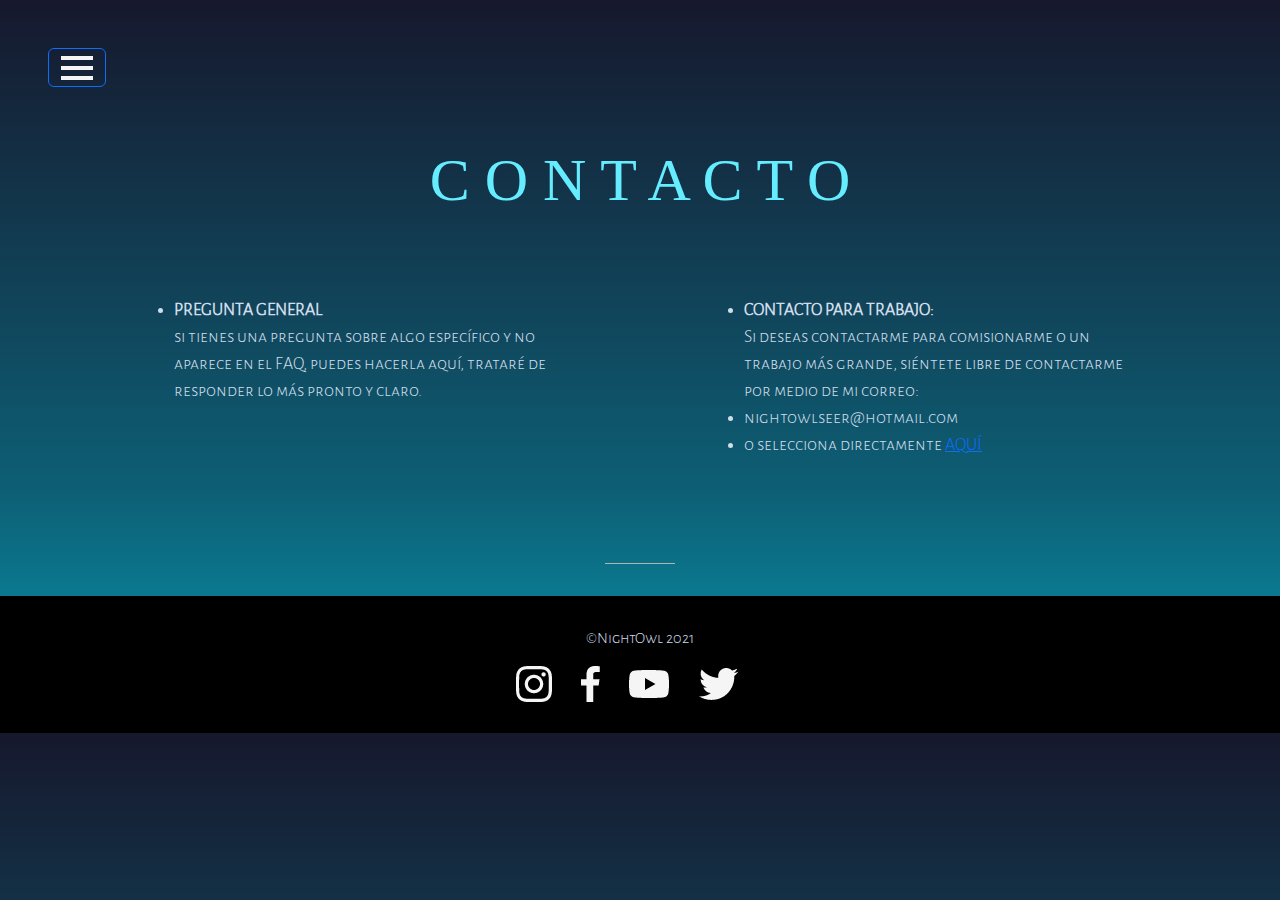
<file: contacto.html>
<!DOCTYPE html>
<html lang="en">
<head>
    <meta charset="UTF-8">
    <meta http-equiv="X-UA-Compatible" content="IE=edge">
    <meta name="viewport" content="width=device-width, initial-scale=1.0">
    <title>NightOwl</title>
    <link rel="icon" href="img/logo2.ico" type="image/ico" sizes="20x20">
    <meta name = "author" content="María Alcántara">
    <meta name="description" content="página web portafolio de arte">
    <meta name="keywords" content="portafolio de arte, arte digital">

    <link rel="preconnect" href="https://fonts.googleapis.com">
    <link rel="preconnect" href="https://fonts.gstatic.com" crossorigin>
    <link href="https://fonts.googleapis.com/css2?family=Yaldevi:wght@200;500&display=swap" rel="stylesheet">
    <link rel="stylesheet" href="css/estilos.css"> 
  
     <!-- Latest compiled and minified CSS -->
    <link href="https://cdn.jsdelivr.net/npm/bootstrap@5.1.1/dist/css/bootstrap.min.css" rel="stylesheet">

    <!-- Latest compiled JavaScript -->
    <script src="https://cdn.jsdelivr.net/npm/bootstrap@5.1.1/dist/js/bootstrap.bundle.min.js"></script> 


</head>
<main>
    <body>
            <!-- Offcanvas Sidebar -->
            <div class="offcanvas offcanvas-start" id="demo">
              <div class="offcanvas-header">
                <h1 class="offcanvas-title">Menú </h1>
                <button type="button" class="btn-close text-reset" data-bs-dismiss="offcanvas">
                
                </button>
              </div>
              <div class="offcanvas-body">
               
                <a href="index.html"><button class="btn btn-outline-secondary text-black buttoninside" type="button">
                  Inicio
                </button>
              </a>
              <div>
                <a href="portafolio.html"><button class="btn btn-outline-secondary text-black buttoninside" type="button">
                  Portafolio
                  </button>
                  </a>
                  </div>
                <div>
              <a href="proyectos.html"><button class="btn btn-outline-secondary text-black buttoninside" type="button">
                Proyectos
                </button>
                </a>
                </div>
                <div>
            <a href="sobremi.html"><button class="btn btn-outline-secondary text-black buttoninside" type="button">
             Acerca
            </button>
            </a>
            </div>
            <div>
            <a href="faq.html"><button class="btn btn-outline-secondary text-black buttoninside" type="button">
              FAQ
            </button>
            </a>
            </div>
            <div>
              <a href="contacto.html"><button class="btn btn-outline-secondary text-black buttoninside" type="button">
                Contacto
              </button>
              </a>
              </div>
              </div>
            </div>
            
            <!-- Button to open the offcanvas sidebar -->
            <button class="btn btn-primary m-5 boton-fuera" type="button" data-bs-toggle="offcanvas" data-bs-target="#demo" style="background: 0%;outline-style: none;">
              <img src="img/bx-menu@2x.png">
            </button> 
      <div class="container">
        <div class="row">
          <div class="titulo-contacto">
           C O N T A C T O
          </div>
        </div>
        <div class="row">
          <div class="col m-5 p-4">
            <ul class="contacto-text">
              <li><b>PREGUNTA GENERAL</b></li>
              si tienes una pregunta sobre algo específico y no aparece en el FAQ, 
              puedes hacerla aquí, trataré de responder lo más pronto y claro. 
            </ul>
          </div>
          <div class="col m-5 p-4">
         
    
          <ul class="contacto-text">
          
            
            <li> <b>  CONTACTO PARA TRABAJO:</b></li>
          
            Si deseas contactarme para comisionarme o un trabajo más grande, siéntete libre de contactarme por medio de mi correo:
             <li>
                nightowlseer@hotmail.com 
             </li>
             <li>
        
             o selecciona directamente  <a href="mailto:nightowlseer@hotmail.com">AQUÍ </a>
            </li>
            
          </ul>
          
           
          </div>
        </div>
        <div class="separador-contact"></div>
    </body>
    </main>
    <!--Footer-->
    <div class="footer footeren"width=100%>
        <p>©NightOwl 2021</p>
      
        <a title="instagram" href="https://www.instagram.com/_six.exe/?hl=es"><img src="img/bxl-instagram@2x.png" alt="instagram" style="padding-right: 2%;"/></a>
        <a title="facebook" href="https://www.facebook.com/Night-Owl-108617098166074"><img src="img/bxl-facebook@2x.png" alt="facebook" style="padding-right: 2%;"/></a>  
        <a title="YouTube" href="https://www.youtube.com/channel/UCQh1IAVxPn2CyQBkoqf5WFw"><img src="img/bxl-youtube@2x.png" alt="YouTube" style="padding-right: 2%;"/></a>
        <a title="Twitter" href="https://twitter.com/NightOwlspirit"><img src="img/bxl-twitter@2x.png" alt="Twitter" style="padding-right: 2%;"/></a>
      
      </div>
    </html>
</file>
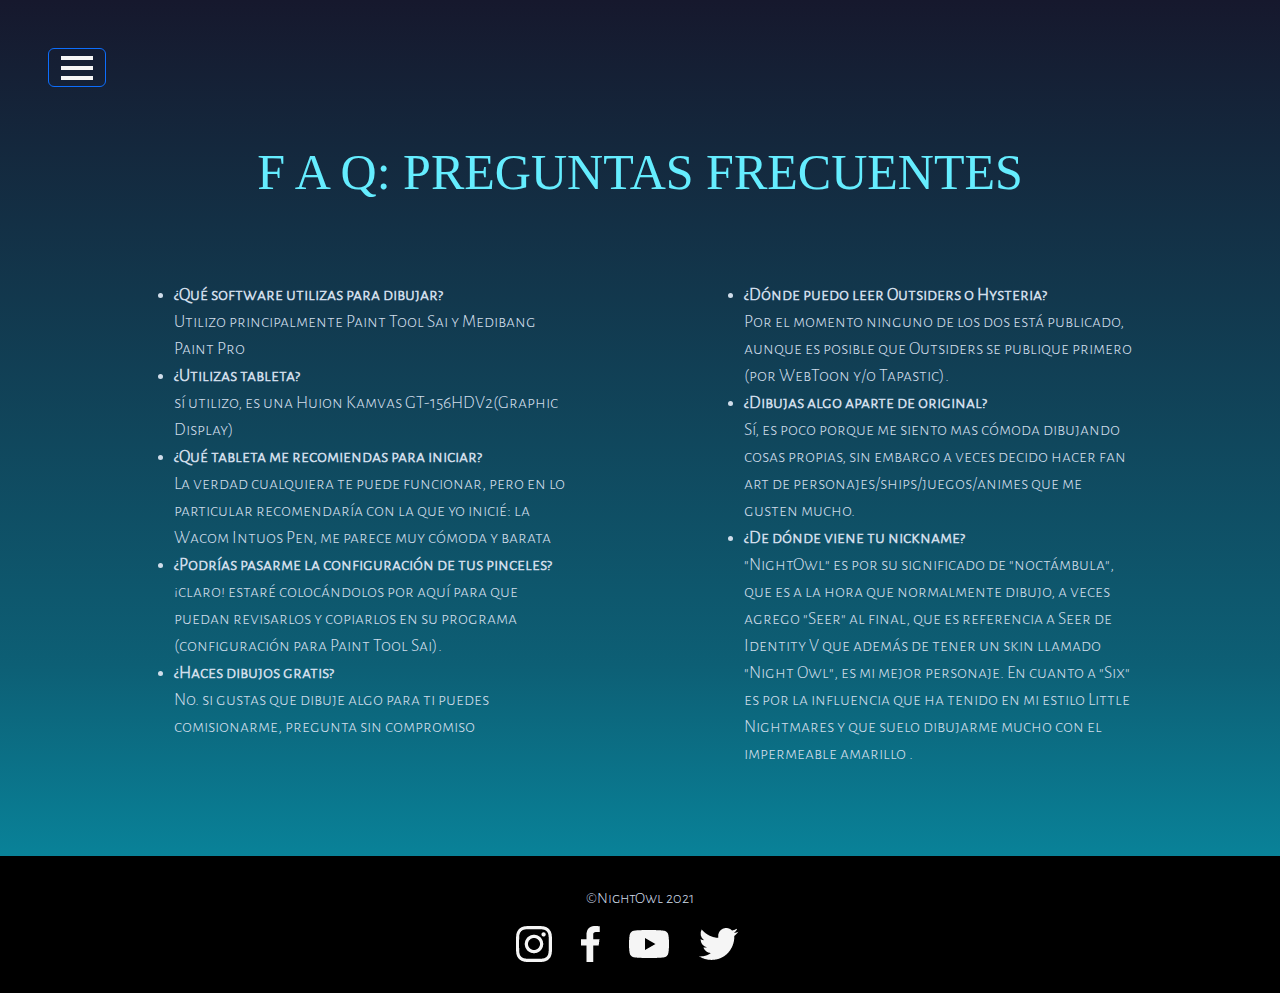
<file: faq.html>
<!DOCTYPE html>
<html lang="en">
<head>
    <meta charset="UTF-8">
    <meta http-equiv="X-UA-Compatible" content="IE=edge">
    <meta name="viewport" content="width=device-width, initial-scale=1.0">
    <title>NightOwl</title>
    <link rel="icon" href="img/logo2.ico" type="image/ico" sizes="20x20">
    <meta name = "author" content="María Alcántara">
    <meta name="description" content="página web portafolio de arte">
    <meta name="keywords" content="portafolio de arte, arte digital">

    <link rel="preconnect" href="https://fonts.googleapis.com">
    <link rel="preconnect" href="https://fonts.gstatic.com" crossorigin>
    <link href="https://fonts.googleapis.com/css2?family=Yaldevi:wght@200;500&display=swap" rel="stylesheet">
    <link rel="stylesheet" href="css/estilos.css"> 
  
     <!-- Latest compiled and minified CSS -->
    <link href="https://cdn.jsdelivr.net/npm/bootstrap@5.1.1/dist/css/bootstrap.min.css" rel="stylesheet">

    <!-- Latest compiled JavaScript -->
    <script src="https://cdn.jsdelivr.net/npm/bootstrap@5.1.1/dist/js/bootstrap.bundle.min.js"></script> 
</head>
<main>
<body>
         <!-- Offcanvas Sidebar -->
         <div class="offcanvas offcanvas-start" id="demo">
          <div class="offcanvas-header">
            <h1 class="offcanvas-title">Menú </h1>
            <button type="button" class="btn-close text-reset" data-bs-dismiss="offcanvas">
            
            </button>
          </div>
          <div class="offcanvas-body">
           
            <a href="index.html"><button class="btn btn-outline-secondary text-black buttoninside" type="button">
              Inicio
            </button>
          </a>
          <div>
            <a href="portafolio.html"><button class="btn btn-outline-secondary text-black buttoninside" type="button">
              Portafolio
              </button>
              </a>
              </div>
            <div>
          <a href="proyectos.html"><button class="btn btn-outline-secondary text-black buttoninside" type="button">
            Proyectos
            </button>
            </a>
            </div>
            <div>
        <a href="sobremi.html"><button class="btn btn-outline-secondary text-black buttoninside" type="button">
         Acerca
        </button>
        </a>
        </div>
        <div>
        <a href="faq.html"><button class="btn btn-outline-secondary text-black buttoninside" type="button">
          FAQ
        </button>
        </a>
        </div>
        <div>
          <a href="contacto.html"><button class="btn btn-outline-secondary text-black buttoninside" type="button">
            Contacto
          </button>
          </a>
          </div>
          </div>
        </div>
        
        <!-- Button to open the offcanvas sidebar -->
        <button class="btn btn-primary m-5 boton-fuera2" type="button" data-bs-toggle="offcanvas" data-bs-target="#demo" style="background: 0%;outline-style: none;">
          <img src="img/bx-menu@2x.png">
        </button> 
  <div class="container">
    <div class="row">
      <div class="titulofaq">
       F A Q:  PREGUNTAS FRECUENTES 
      </div>
    </div>
    <div class="row">
      <div class="col m-5 p-4">
        <ul class="faq">
          <li><b>¿Qué software utilizas para dibujar?</b></li>
          Utilizo principalmente Paint Tool Sai y Medibang Paint Pro

          <li><b>¿Utilizas tableta?</b> </li>
          sí utilizo, es una  Huion Kamvas GT-156HDV2(Graphic Display)

          <li><b>¿Qué tableta me recomiendas para iniciar?</b></li>
          La verdad cualquiera te puede funcionar, pero en lo particular recomendaría con la que yo inicié: la Wacom Intuos  Pen, me parece muy cómoda y barata

          <li><b>¿Podrías pasarme la configuración de tus pinceles?</b></li>
          ¡claro! estaré colocándolos por aquí para que puedan revisarlos y copiarlos en su programa (configuración para Paint Tool Sai).

          <li><b>¿Haces dibujos gratis?</b></li>
          No. si gustas que dibuje algo para ti puedes comisionarme, pregunta sin compromiso

        </ul>
      </div>
      <div class="col m-5 p-4">
     

      <ul class="faq">
      
        
        <li> <b>¿Dónde puedo leer Outsiders o Hysteria?</b></li>
        Por el momento ninguno de los dos está publicado, aunque es posible que Outsiders se publique primero (por WebToon y/o Tapastic). 
        
        <li> <b>¿Dibujas algo aparte de original?</b></li>
        Sí, es poco porque me siento mas cómoda dibujando cosas propias, sin embargo a veces decido hacer fan art de personajes/ships/juegos/animes que me gusten mucho.
        
        <li><b>¿De dónde viene tu nickname?</b></li>
        "NightOwl" es por su significado de "noctámbula", que es a la hora que normalmente dibujo, a veces agrego "Seer" al final, que es referencia a Seer de Identity V que además de tener un skin llamado "Night Owl", es mi mejor personaje.
        En cuanto a "Six" es por la influencia que ha tenido en mi estilo Little Nightmares y que suelo dibujarme mucho con el impermeable amarillo . 

      </ul>
      
     
        
        
       
        
       
        
        
        
       
      </div>
    </div>
</body>
</main>
<!--Footer-->
<div class="footer footeren"width=100%>
    <p>©NightOwl 2021</p>
  
    <a title="instagram" href="https://www.instagram.com/_six.exe/?hl=es"><img src="img/bxl-instagram@2x.png" alt="instagram" style="padding-right: 2%;"/></a>
    <a title="facebook" href="https://www.facebook.com/Night-Owl-108617098166074"><img src="img/bxl-facebook@2x.png" alt="facebook" style="padding-right: 2%;"/></a>  
    <a title="YouTube" href="https://www.youtube.com/channel/UCQh1IAVxPn2CyQBkoqf5WFw"><img src="img/bxl-youtube@2x.png" alt="YouTube" style="padding-right: 2%;"/></a>
    <a title="Twitter" href="https://twitter.com/NightOwlspirit"><img src="img/bxl-twitter@2x.png" alt="Twitter" style="padding-right: 2%;"/></a>
  
  </div>
</html>
</file>
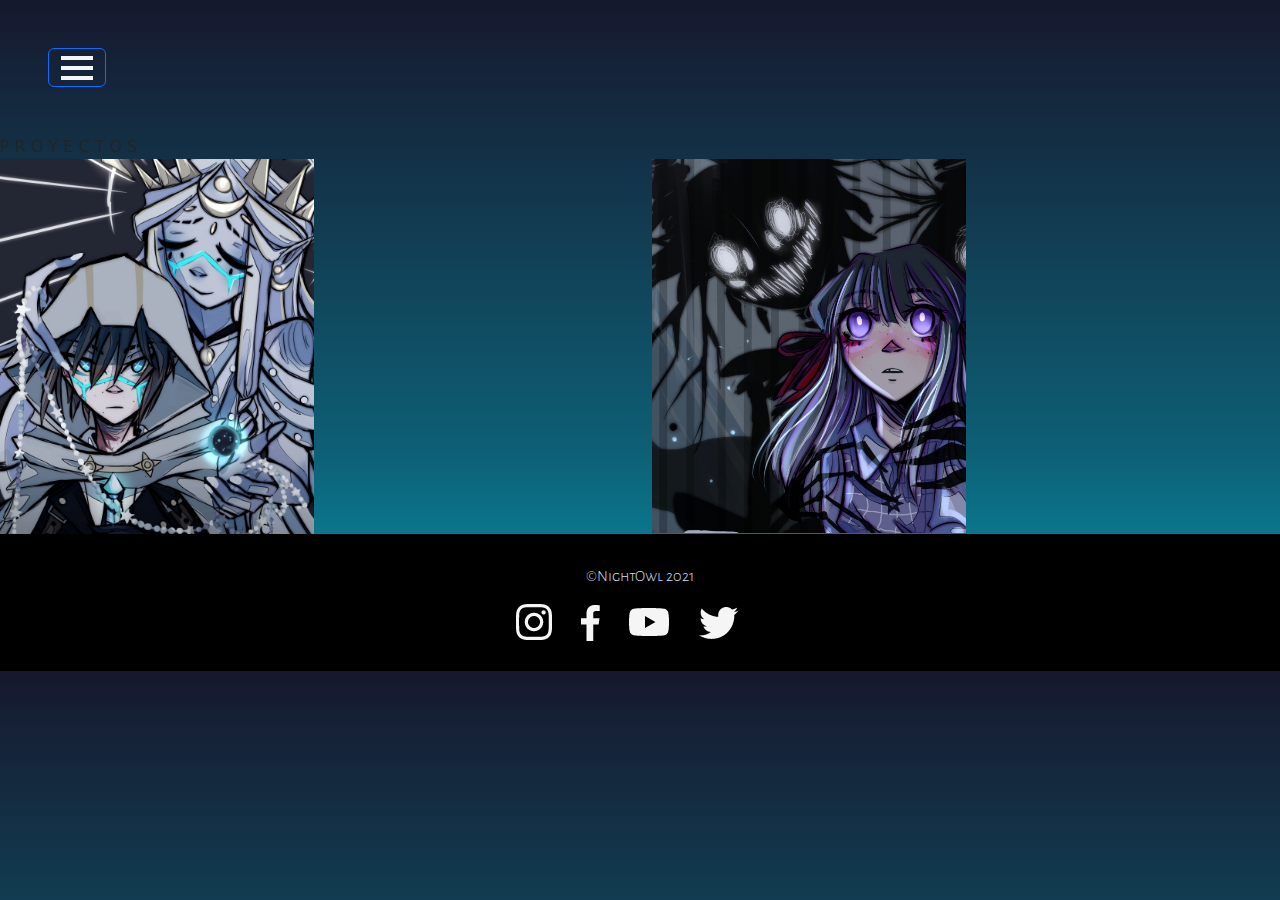
<file: proyectos.html>
<!DOCTYPE html>
<html lang="en">
<head>
    <meta charset="UTF-8">
    <meta http-equiv="X-UA-Compatible" content="IE=edge">
    <meta name="viewport" content="width=device-width, initial-scale=1.0">
    <title>NightOwl</title>
    <link rel="icon" href="img/logo2.ico" type="image/ico" sizes="20x20">
    <meta name = "author" content="María Alcántara">
    <meta name="description" content="página web portafolio de arte">
    <meta name="keywords" content="portafolio de arte, arte digital">

    <link rel="preconnect" href="https://fonts.googleapis.com">
    <link rel="preconnect" href="https://fonts.gstatic.com" crossorigin>
    <link href="https://fonts.googleapis.com/css2?family=Yaldevi:wght@200;500&display=swap" rel="stylesheet">
    <link rel="stylesheet" href="css/estilos.css"> 
  
     <!-- Latest compiled and minified CSS -->
    <link href="https://cdn.jsdelivr.net/npm/bootstrap@5.1.1/dist/css/bootstrap.min.css" rel="stylesheet">

    <!-- Latest compiled JavaScript -->
    <script src="https://cdn.jsdelivr.net/npm/bootstrap@5.1.1/dist/js/bootstrap.bundle.min.js"></script> 
</head>
<body>
         <!-- Offcanvas Sidebar -->
         <div class="offcanvas offcanvas-start" id="demo">
          <div class="offcanvas-header">
            <h1 class="offcanvas-title">Menú </h1>
            <button type="button" class="btn-close text-reset" data-bs-dismiss="offcanvas">
            
            </button>
          </div>
          <div class="offcanvas-body">
           
            <a href="index.html"><button class="btn btn-outline-secondary text-black buttoninside" type="button">
              Inicio
            </button>
          </a>
          <div>
            <a href="portafolio.html"><button class="btn btn-outline-secondary text-black buttoninside" type="button">
              Portafolio
              </button>
              </a>
              </div>
            <div>
          <a href="proyectos.html"><button class="btn btn-outline-secondary text-black buttoninside" type="button">
            Proyectos
            </button>
            </a>
            </div>
            <div>
        <a href="sobremi.html"><button class="btn btn-outline-secondary text-black buttoninside" type="button">
         Acerca
        </button>
        </a>
        </div>
        <div>
        <a href="faq.html"><button class="btn btn-outline-secondary text-black buttoninside" type="button">
          FAQ
        </button>
        </a>
        </div>
        <div>
          <a href="contacto.html"><button class="btn btn-outline-secondary text-black buttoninside" type="button">
            Contacto
          </button>
          </a>
          </div>
          </div>
        </div>
        
        <!-- Button to open the offcanvas sidebar -->
        <button class="btn btn-primary m-5 boton-fuera" type="button" data-bs-toggle="offcanvas" data-bs-target="#demo" style="background: 0%;outline-style: none;">
          <img src="img/bx-menu@2x.png">
        </button> 
        <div class="row">
          <div class="titulopro">
           P R O Y E C T O S
          </div>
        </div>
        <div class="row">
          <div class="col">
            <div class="container2">
              <img src="img/división proyectos/blessed and cursed by the gods1.png" alt="Avatar" class="image">
              <div class="overlay">
                <div class="tituloproyectos"style="margin-left: 5%;">
                  OUT/SIDERS</div>
                <div class="text2">
                  aquí va la sinopsis pero no me separa bien el texto:(
                
                </div>
              </div>
              </div>
              
          </div>
          <div class="col">
            <div class="container2">
              <img src="img/división proyectos/csp3.png" alt="Avatar" class="image">
              <div class="overlay">
                <div class="tituloproyectos" style="margin-left: 5%;">
                 HYSTERIA</div>
                <div class="text2">aquí va la sinopsis pero no me separa bien el texto:(</div>
              </div>
            </div>

          </div>
         
        </div> 
        
          
</body>
<!--Footer-->
<div class="footer footeren"width=100%>
  <p>©NightOwl 2021</p>

  <a title="instagram" href="https://www.instagram.com/_six.exe/?hl=es"><img src="img/bxl-instagram@2x.png" alt="instagram" style="padding-right: 2%;"/></a>
  <a title="facebook" href="https://www.facebook.com/Night-Owl-108617098166074"><img src="img/bxl-facebook@2x.png" alt="facebook" style="padding-right: 2%;"/></a>  
  <a title="YouTube" href="https://www.youtube.com/channel/UCQh1IAVxPn2CyQBkoqf5WFw"><img src="img/bxl-youtube@2x.png" alt="YouTube" style="padding-right: 2%;"/></a>
  <a title="Twitter" href="https://twitter.com/NightOwlspirit"><img src="img/bxl-twitter@2x.png" alt="Twitter" style="padding-right: 2%;"/></a>

</div>
</html>
</file>
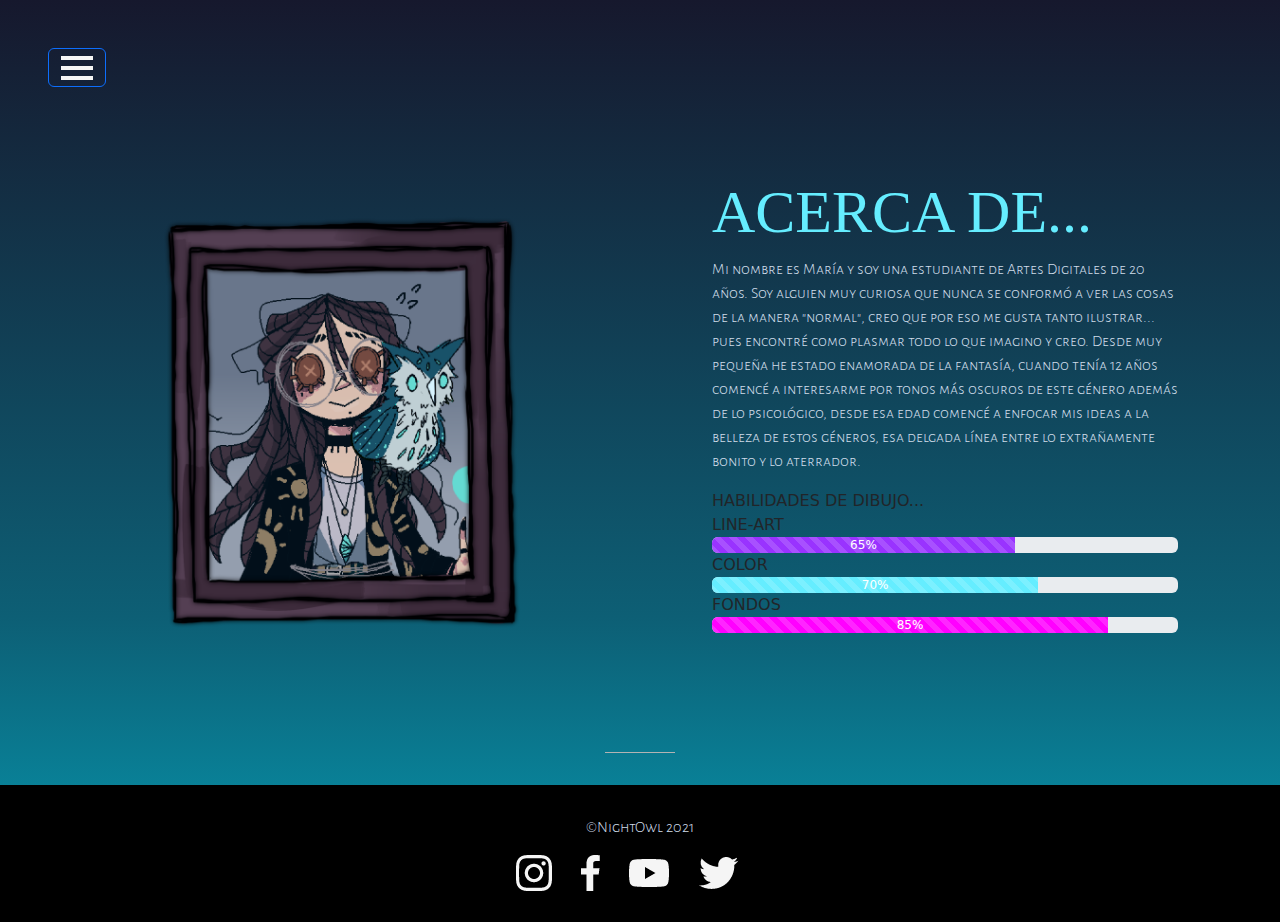
<file: sobremi.html>
<!DOCTYPE html>
<html lang="en">
<head>
    <meta charset="UTF-8">
    <meta http-equiv="X-UA-Compatible" content="IE=edge">
    <meta name="viewport" content="width=device-width, initial-scale=1.0">
    <title>NightOwl</title>
    <link rel="icon" href="img/logo2.ico" type="image/ico" sizes="20x20">
    <meta name = "author" content="María Alcántara">
    <meta name="description" content="página web portafolio de arte">
    <meta name="keywords" content="portafolio de arte, arte digital">

    <link rel="preconnect" href="https://fonts.googleapis.com">
    <link rel="preconnect" href="https://fonts.gstatic.com" crossorigin>
    <link href="https://fonts.googleapis.com/css2?family=Yaldevi:wght@200;500&display=swap" rel="stylesheet">
    <link rel="stylesheet" href="css/estilos.css"> 
  
     <!-- Latest compiled and minified CSS -->
    <link href="https://cdn.jsdelivr.net/npm/bootstrap@5.1.1/dist/css/bootstrap.min.css" rel="stylesheet">

    <!-- Latest compiled JavaScript -->
    <script src="https://cdn.jsdelivr.net/npm/bootstrap@5.1.1/dist/js/bootstrap.bundle.min.js"></script> 
</head>
<header>
             <!-- Offcanvas Sidebar -->
             <div class="offcanvas offcanvas-start" id="demo">
              <div class="offcanvas-header">
                <h1 class="offcanvas-title">Menú </h1>
                <button type="button" class="btn-close text-reset" data-bs-dismiss="offcanvas">
                
                </button>
              </div>
              <div class="offcanvas-body">
               
                <a href="index.html"><button class="btn btn-outline-secondary text-black buttoninside" type="button">
                  Inicio
                </button>
              </a>
              <div>
                <a href="portafolio.html"><button class="btn btn-outline-secondary text-black buttoninside" type="button">
                  Portafolio
                  </button>
                  </a>
                  </div>
                <div>
              <a href="proyectos.html"><button class="btn btn-outline-secondary text-black buttoninside" type="button">
                Proyectos
                </button>
                </a>
                </div>
                <div>
            <a href="sobremi.html"><button class="btn btn-outline-secondary text-black buttoninside" type="button">
             Acerca
            </button>
            </a>
            </div>
            <div>
            <a href="faq.html"><button class="btn btn-outline-secondary text-black buttoninside" type="button">
              FAQ
            </button>
            </a>
            </div>
            <div>
              <a href="contacto.html"><button class="btn btn-outline-secondary text-black buttoninside" type="button">
                Contacto
              </button>
              </a>
              </div>
              </div>
            </div>
            
            <!-- Button to open the offcanvas sidebar -->
            <button class="btn btn-primary m-5 boton-fuera2" type="button" data-bs-toggle="offcanvas" data-bs-target="#demo" style="background: 0%;outline-style: none;">
              <img src="img/bx-menu@2x.png">
            </button> 
</header>
<body>
     <!--Sobre mí-->
<main>
<div class="container">
  <div class="row">
    <div class="col m-5 p-4">
      <img src="img/Grupo 32@2x.png" alt="" width="400hv">
    </div>
    <div class="col m-4 p-2">
      <div class="sobremi-titulo">
      ACERCA DE...
    </div>
    <div class="sobremi-texto">
      <p>Mi nombre es María y soy una estudiante de Artes 
          Digitales de 20 años. 
          Soy alguien muy curiosa que nunca se conformó a ver las 
          cosas de la manera "normal", creo que por eso me gusta 
          tanto ilustrar... pues encontré como plasmar todo lo que 
          imagino y creo. 
          Desde muy pequeña he estado enamorada de la fantasía, 
          cuando tenía 12 años comencé a interesarme por tonos 
          más oscuros de este género además de lo psicológico, 
          desde esa edad comencé a enfocar mis ideas a la belleza 
          de estos géneros, esa delgada línea entre lo extrañamente 
          bonito y lo aterrador. 
           
          </p>
        </div>
        <div class="barrastitulo">
          HABILIDADES DE DIBUJO...
        </div>
        <div class="barrastitulo2">
        LINE-ART
        </div>
        <div class="progress">

          <div class="progress-bar progress-bar-striped progress-bar-animated" style="width:65%; background-color:#9933FF;">65%</div>
        </div> 
        <div class="barrastitulo2">
         COLOR
          </div>
        <div class="progress">
          <div class="progress-bar progress-bar-striped progress-bar-animated" style="width:70%; background-color:#65EDFF;">70%</div>
        </div> 
        <div class="barrastitulo2">
         FONDOS
          </div>
        <div class="progress">
          <div class="progress-bar progress-bar-striped progress-bar-animated" style="width:85%; background-color: #FF00FF;">85%</div>
        </div> 
     
    </div>
  </div>
  <div class="separador-contact"></div>
</body>
</main>
<!--Footer-->
<div class="footer footeren"width=100%>
  <p>©NightOwl 2021</p>

  <a title="instagram" href="https://www.instagram.com/_six.exe/?hl=es"><img src="img/bxl-instagram@2x.png" alt="instagram" style="padding-right: 2%;"/></a>
  <a title="facebook" href="https://www.facebook.com/Night-Owl-108617098166074"><img src="img/bxl-facebook@2x.png" alt="facebook" style="padding-right: 2%;"/></a>  
  <a title="YouTube" href="https://www.youtube.com/channel/UCQh1IAVxPn2CyQBkoqf5WFw"><img src="img/bxl-youtube@2x.png" alt="YouTube" style="padding-right: 2%;"/></a>
  <a title="Twitter" href="https://twitter.com/NightOwlspirit"><img src="img/bxl-twitter@2x.png" alt="Twitter" style="padding-right: 2%;"/></a>

</div>
</html>
</file>
<file: css/estilos.css>
*{
    padding:0%;
    margin:0%;
    box-sizing: border-box;
   
}
@font-face {
  font-family: monument-valley-12;
  src: url(../fonts/MonumentValley12-X55o.otf);
  font-family: lockjaw;
  src: url(../fonts/Lockjaw-epLl.ttf);
  font-family: alegreyasanssc;
  src: url(../fonts/alegreya/AlegreyaSansSC-Light.ttf);
}


text{
    font-family: 'monument-valley-12-regular', sans-serif;
}


body{
    background: rgb(22,24,45);
    background: linear-gradient( rgba(22,24,45,1) 0%, rgba(13,95,117,1) 67%, rgba(6,155,178,1) 100%); 
}

.container2{
  position: relative;
  width: 50%;
}

.image {
  display: block;
  width: 100%;
  height: auto;
}

.overlay {
  position: absolute;
  bottom: 0;
  left: 100%;
  right: 0;
  background-color: #008CBA;
  overflow: hidden;
  width: 0;
  height: 100%;
  transition: .5s ease;
}

.container:hover .overlay {
  width: 100%;
  left: 0;
}

.offcanvas-body{
  background-color: #D0DDEA;
  font-family: alegreyasanssc;
}
.buttoninside{
  margin: 5px;
  padding: 2%;
  font-size: 18px;
}
.boton-fuera{
  padding:0%;
  outline-style: none;
}
.text2 {
  white-space: nowrap; 
  color: white;
  font-size: 20px;
  position: absolute;
  overflow: hidden;
  top: 50%;
  left: 50%;
  transform: translate(-50%, -50%);
  -ms-transform: translate(-50%, -50%);
}
.col1{
  font-family: lockjaw;
  color: #65EDFF;
}
.titulofaq{
  font-family: lockjaw;
  font-size: 50px;
  color: #65EDFF;
  text-align: center;
  padding: 0%;
  margin:0%;
}

.faq{
  font-family: alegreyasanssc;
  color:#D0DDEA;
  font-size: 18px;
}
.titulo-contacto{
  font-family: lockjaw;
  font-size: 60px;
  color: #65EDFF;
  text-align: center;
  padding: 0%;
  margin: 0%;
}
.sobremi-titulo{
  font-family: lockjaw;
  font-size: 60px;
  color:#65EDFF;

}
.sobremi-texto{
  font-family: alegreyasanssc;
  color:#D0DDEA;
}
.footeren
{
  width: 100%;
background: #000;
padding: 30px 0;
text-align: center;
font-family: alegreyasanssc;
color:#D0DDEA;
}
  /*--------------------------------------------------------------
  Galeria compleja
  --------------------------------------------------------------*/
  .mx-auto{
    color:#65EDFF;
    font-family: lockjaw;
  }
  .portafolio{
  position:fixed; 
  top:0;
}

.portfolio .portfolio-item {
    margin-bottom: 30px;
  }
  
  .portfolio #portfolio-flters {
    padding: 0;
    font-family: alegreyasanssc;
    margin: 0 auto 20px auto;
    list-style: none;
    text-align: center;
  }
  
  .portfolio #portfolio-flters li {
    cursor: pointer;
    font-family: alegreyasanssc;
    display: inline-block;
    padding: 8px 15px 10px 15px;
    font-size: 14px;
    font-weight: 600;
    line-height: 1;
    text-transform: uppercase;
    color: #444444;
    margin-bottom: 5px;
    transition: all 0.3s ease-in-out;
    border-radius: 3px;
  }
  
  .portfolio #portfolio-flters li:hover, .portfolio #portfolio-flters li.filter-active {
    color: #65EDFF;
    font-family: alegreyasanssc;
    background: var(--color-principal);
  }
  
  .portfolio #portfolio-flters li:last-child {
    margin-right: 0;
    font-family: alegreyasanssc;
  }
  
  .portfolio .portfolio-wrap {
    transition: 0.3s;
    position: relative;
    overflow: hidden;
    z-index: 1;
    background: rgba(17, 17, 17, 0.6);
  }
  
  .portfolio .portfolio-wrap::before {
    content: "";
    background: rgba(17, 17, 17, 0.6);
    position: absolute;
    left: 0;
    right: 0;
    top: 0;
    bottom: 0;
    transition: all ease-in-out 0.3s;
    z-index: 2;
    opacity: 0;
  }
  
  .portfolio .portfolio-wrap img {
    transition: all ease-in-out 0.3s;
  }
  
  .portfolio .portfolio-wrap .portfolio-info {
    opacity: 0;
    position: absolute;
    top: 0;
    left: 0;
    right: 0;
    bottom: 0;
    z-index: 3;
    transition: all ease-in-out 0.3s;
    display: flex;
    flex-direction: column;
    justify-content: flex-end;
    align-items: flex-start;
    padding: 20px;
  }
  
  .portfolio .portfolio-wrap .portfolio-info h4 {
    font-size: 20px;
    font-family: alegreyasanssc;
    color: #fff;
    font-weight: 600;
  }
  
  .portfolio .portfolio-wrap .portfolio-info p {
    color: rgba(255, 255, 255, 0.7);
    font-size: 14px;
    text-transform: uppercase;
    padding: 0;
    margin: 0;
    font-style: italic;
  }
  
  .portfolio .portfolio-wrap .portfolio-links {
    text-align: center;
    z-index: 4;
  }
  
  .portfolio .portfolio-wrap .portfolio-links a {
    color: rgba(255, 255, 255, 0.4);
    margin: 0 5px 0 0;
    font-size: 28px;
    display: inline-block;
    transition: 0.3s;
  }
  
  .portfolio .portfolio-wrap .portfolio-links a:hover {
    color: #fff;
  }
  
  .portfolio .portfolio-wrap:hover::before {
    opacity: 1;
  }
  
  .portfolio .portfolio-wrap:hover img {
    transform: scale(1.2);
  }
  
  .portfolio .portfolio-wrap:hover .portfolio-info {
    opacity: 1;
  }

  /*--------------------------------------------------
contacto
------------------------------------------*/
.separador-contact{
  max-width: 70px;
  margin: 1em auto 2em auto;
  display: block;
  height: 1px;
  border-top: 1px solid #b3b3b3;
}
.contacto-text{
  font-family: alegreyasanssc;
  font-size: 18px;
  color:#D0DDEA;
}
</file>
